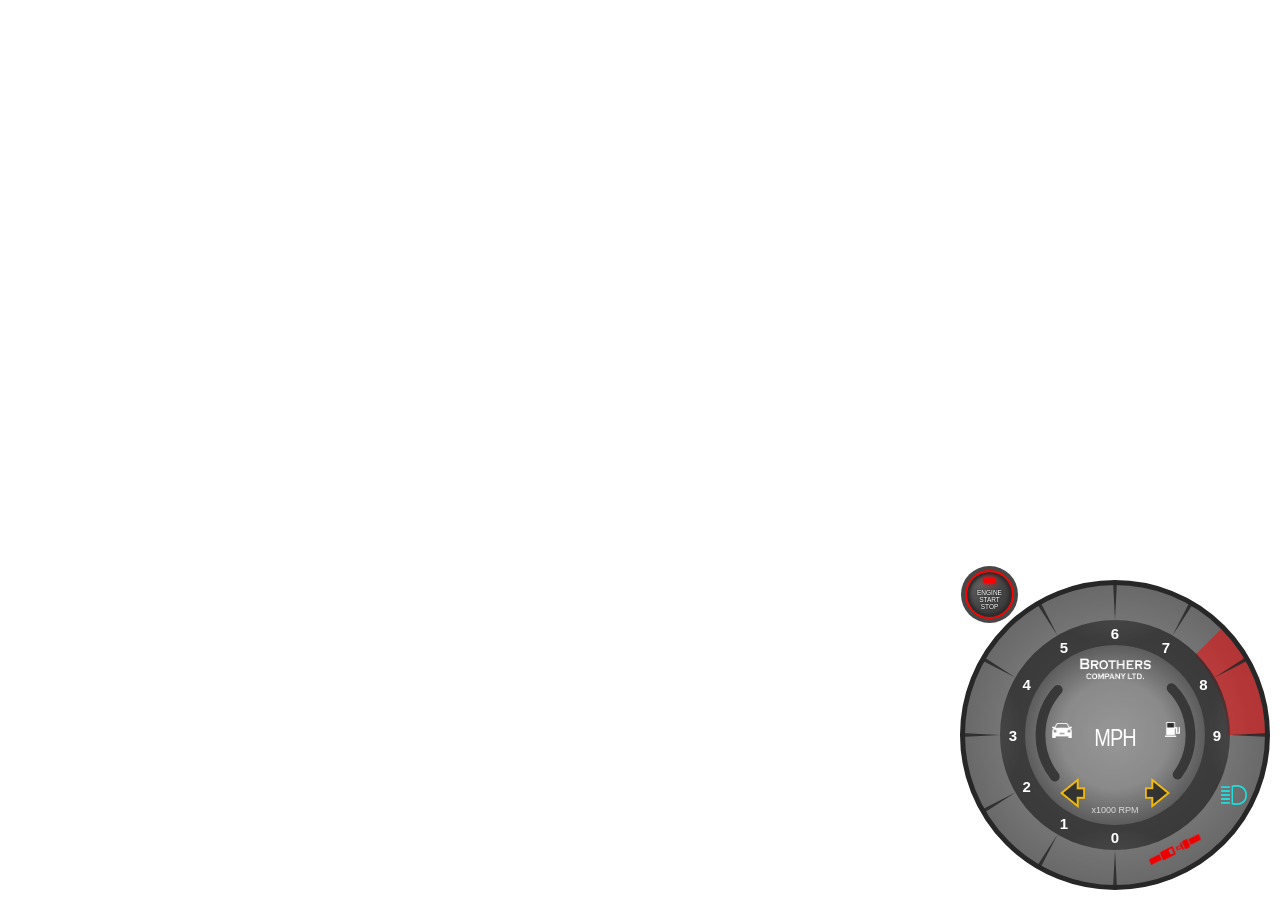
<file: index.html>
<!DOCTYPE html>
<html lang="en">
<head>
    <meta charset="UTF-8">
    <meta name="viewport" content="width=device-width, initial-scale=1.0">
    <title>Speedometer</title>
    <link rel="stylesheet" href="speedo.css">
</head>
<body>
    <div class="speedometer">
        <section>
            <img class="watermark" src="img/watermark.png" alt="Watermark">
        </section>
        <section class="dial-speedo">   
            <svg class="rpm-arc" viewBox="0 0 200 200">
                <path id="rpmPath" d="" stroke="#dbdbdb" stroke-width="25" fill="none" stroke-linecap="butt"/>
                <path id="rpmRedline" d="" stroke="red" stroke-opacity="0.55" stroke-width="25" fill="none" stroke-linecap="butt"/>
                <path id="rpmTip" d="" stroke="red" stroke-width="30" fill="none" stroke-linecap="square"/>
            </svg>
            <div class="ticks"></div>
            <div class="circular-number"></div>
            <div class="inside-dial"></div>
            <div class="speed-display" id="speedValue"></div>
            <div class="speed-perhour">MPH</div>
            <div class="gear-display" id="gearValue"></div>
            <div class="rpm-display">x1000 RPM</div>
        </section>
        <section>
            <div class="engine-button-container">
                <div class="engine-bg"></div>
                <div class="engine-button" id="engineButton" style="--engine-color: red;">
                <div class="engine-label">ENGINE<br>START<br>STOP</div>
                <div class="engine-indicator" id="engineIndicator"></div>
            </div>
            </div>
            <img class="fuel-icon" src="img/fuel-icon.png" alt="fuel Status">
            <img class="engine-icon" src="img/body-icon.png" alt="Engine Status">
            <img class="headlight-icon" id="headlights" src="img/headlight-off.png" alt="Headlight" />
            <img class="seatbelt-icon" id="seatbelts" src="img/seatbelt-off.png" alt="Seatbelt Status">
            <div id="indicator">
                <img class="leftsignal-icon" id="leftIndicator" src="img/leftsignal-off.png" alt="Left Signal Status">
                <img class="rightsignal-icon" id="rightIndicator" src="img/rightsignal-off.png" alt="Right Signal Status">
            </div>
        </section>
        <section class="health">
        <svg viewBox="0 0 200 200" class="arc-svg-engine">
            <path id="engineHealthBg" class="arc-bg" />
            <path id="engine" class="arc engine" />
        </svg>
        <svg viewBox="0 0 200 200" class="arc-svg-body">
            <path id="fuelHealthBg" class="arc-bg" />
            <path id="fuel" class="arc fuel" />
        </svg>
        </section>
    </div>
    <script src="speedo.js"></script>
</body>
</html>
</file>
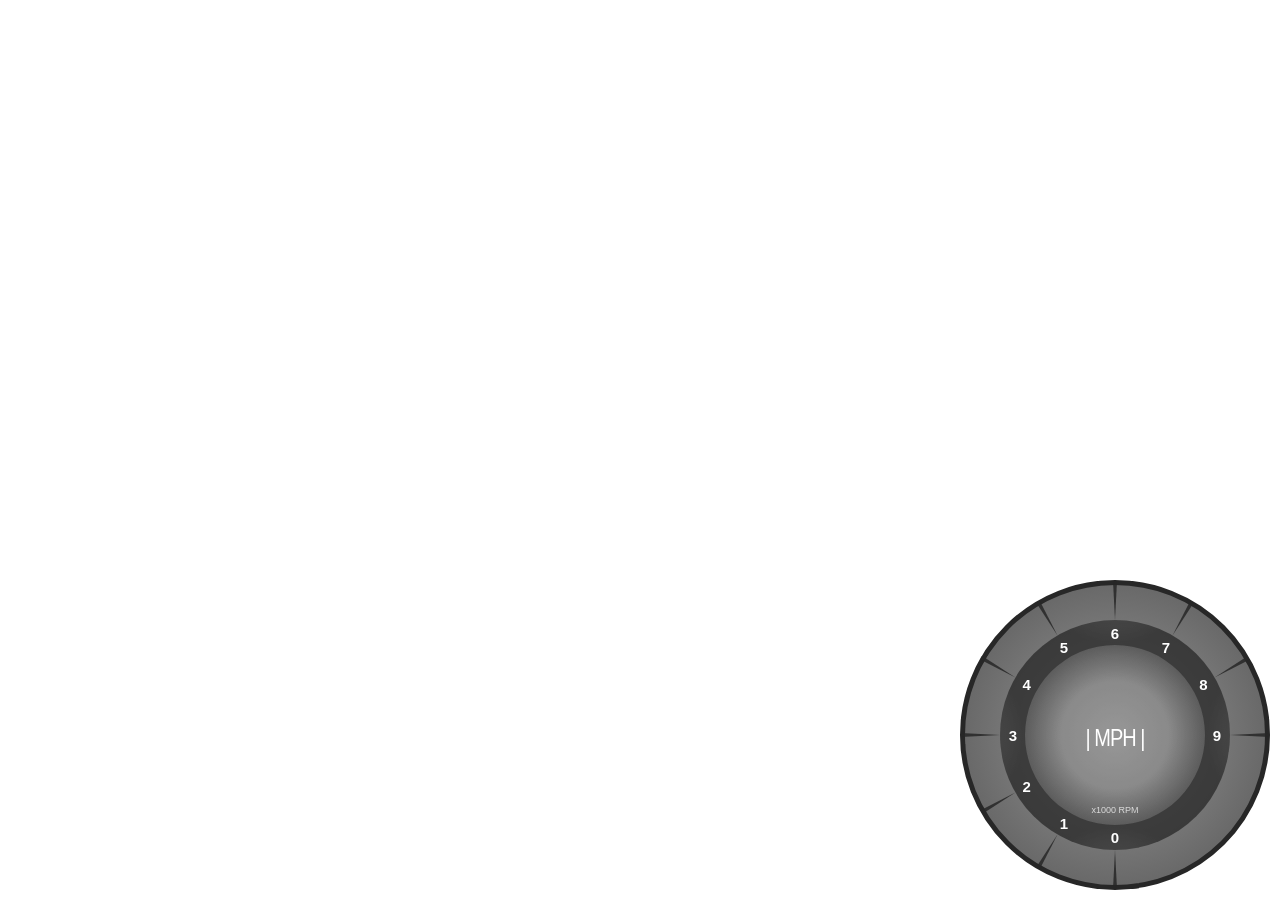
<file: speedo.html>
<!DOCTYPE html>
<html lang="en">
<head>
    <meta charset="UTF-8">
    <meta name="viewport" content="width=device-width, initial-scale=1.0">
    <title>Speedometer</title>
    <link rel="stylesheet" href="speedo.css">
</head>
<body>
    <div class="speedometer">
        <section class="dial-speedo">        
              <svg class="rpm-arc" viewBox="0 0 200 200">
                <path id="rpmPath" d="" stroke="#dbdbdb" stroke-width="30" fill="none" stroke-linecap="butt"/>
            </svg>
            <div class="ticks"></div>
            <div class="circular-number"></div>
            <div class="inside-dial"></div>
            <div class="speed-display" id="speedValue"></div>
            <div class="speed-perhour">| MPH |</div>
            <div class="gear-display" id="gearValue"></div>
            <div class="rpm-display">x1000 RPM</div>
        </section>
        <section class="health">
            <div class="engine-icon">
        </section>
        <section class="info-icons">
            <div class="fuel-icon"></div>
        </section>
    </div>
    <script src="speedo.js"></script>
</body>
</html>
</file>
<file: speedo.css>
.bebas-neue-regular {
  font-family: "Bebas Neue", sans-serif;
  font-weight: 400;
  font-style: normal;
}

body {
  margin: 0;
  padding: 0;
  /* background: black; */
  background: transparent !important;
}

.watermark {
  position: absolute;
  width: 75px;
  height: 25px;
  right: 106px;
  top: 76px;
  z-index: 7;
}

.speedometer {
  width: 300px;
  height: 300px;
  position: absolute;
  bottom: 20px;
  right: 20px;
  z-index: 1000; /* Ensure it's on top */
  user-select: none;
}

.dial-speedo {
  width: 100%;
  height: 100%;
  border-radius: 50%;
  background: radial-gradient(circle, rgba(128, 128, 128, 0.829) 5%, rgba(51, 51, 51, 0.8) 90%);
  position: absolute;
  border: 5px solid rgb(39, 39, 39); /* transparent border */
}

.seatbelt-icon {
  position: absolute;
  right: 60px;
  bottom: 13px;
  width: 50px;
  height: 35px;
  rotate: 5deg;
  z-index: 6;
  transition: filter 0.3s ease;
}

.fuel-icon {
  position: absolute;
  right: 80px;
  top: 142px;
  width: 15px;
  height: 15px;
  z-index: 6;
}

.engine-icon {
  position: absolute;
  left: 92px;
  bottom: 142px;
  width: 20px;
  height: 15px;
  z-index: 6;
}

.headlight-icon {
  position: absolute;
  right: 13px;
  bottom: 75px;
  width: 26px;
  height: 20px;
  z-index: 7;
  opacity: 0.75;
}

.speed-display {
  position: absolute;
  bottom: 165px;
  width: 100%;
  text-align: center;
  font-size: 28px;
  color: white;
  font-family: "Bebas Neue", sans-serif;
  z-index: 5;
}

.speed-perhour {
  position: absolute;
  bottom: 135px;
  width: 100%;
  text-align: center;
  font-size: 20px;
  color: #ffffff;
  font-family: "Bebas Neue", sans-serif;
  z-index: 5;
  transform: scaleY(1.2); /* 1.0 is normal, 1.2 is 20% taller */
  letter-spacing: -1px;
}

.gear-display {
  position: absolute;
  bottom: 90px;
  width: 100%;
  text-align: center;
  font-size: 28px;
  color: white;
  font-style: italic;
  font-family: "Bebas Neue", sans-serif;
  z-index: 5;
}

.rpm-display {
  position: absolute;
  left: 30px;
  bottom: 70px;
  width: 80%;
  text-align: center;
  font-size: 9px;
  color: #dbdbdb;
  font-family: "Bebas Neue", sans-serif;
  z-index: 5;
}

.inside-dial {
  border: 25px solid rgba(37, 37, 37, 0.582); /* transparent border */
  width: 60%;
  height: 60%;
  border-radius: 50%;
  background: radial-gradient(farthest-side, rgba(145, 145, 145, 0.253) 60%, rgba(53, 53, 53, 0.445) 100%);  top: calc(15% - 10px);
  left: calc(15% - 10px);
  z-index: 4;
  position: relative;
}

.icon {
  position: absolute;
  font-size: 16px;
  color: white;
  font-family: monospace;
}

.rpm-arc {
  position: absolute;
  top: 0;
  left: 0;
  width: 100%;
  height: 100%;
  z-index: 2;
  transform: rotate(-180deg);
  pointer-events: none;
  opacity: 0.9;
}

.health {
  position: absolute;
  top: 0;
  left: 0;
  width: 100%;
  height: 100%;
  z-index: 5;
}

#rpmTip {
  stroke: red;
  stroke-width: 27;
  stroke-linecap: butt;
  filter: drop-shadow(0 0 1.5px red);
}

.tick {
  position: absolute;
  width: 0px;
  height: 0px;
  top: 111px;
  left: 49.3%;
  border-left: 2px solid transparent;
  border-right: 2px solid transparent;
  border-top: 39px solid rgba(39, 39, 39, 0.856); /* color of the triangle */
  transform-origin: bottom center;
  rotate: -45deg;
  z-index: 4;
}

.circular-number {
  position: absolute;
  width: 100%;
  height: 100%;
  pointer-events: none;
  z-index: 5;
  font-family: "Bebas Neue", sans-serif;
}

.number {
  position: absolute;
  color: white;
  font-size: 15px;
  font-family: "Bebas Neue", sans-serif;
  transform: translate(-50%, -50%);
  font-weight: bold;
}

.health {
  position: absolute;
  width: 50%;
  height: 50%;
  pointer-events: none;
  z-index: 4;
}

.arc-svg-engine {
  position: absolute;
  width: 100%;
  height: 100%;
  top: 80px;
  left: 73px;
  rotate: 32deg;
  stroke-linecap: round;
  opacity: 0.95;
}

.arc-svg-body {
  position: absolute;
  width: 100%;
  height: 100%;
  top: 80px;
  left: 88px;
  rotate: -84deg;
  stroke-linecap: round;
  opacity: 0.95;
  transform: scaleX(-1);
}

.arc-bg {
  fill: none;
  stroke: #363636;
  stroke-width: 13;
  stroke-linecap: round;
}

.arc {
  fill: none;
  stroke-width: 10;
}

.arc.engine {
  stroke: #ff0000de;
}

.arc.fuel {
  stroke: #00ccff;
}

#indicator img {
  width: 25px;
  height: 30px;
  opacity: 0.9;
}

.rightsignal-icon{
  position: absolute;
  z-index: 6;
  right: 90px;
  bottom: 72px;
}

.leftsignal-icon {
  position: absolute; 
  z-index: 6;
  left: 100px;
  bottom: 72px;
}

.engine-bg {
  position: absolute;
  width: 57px;
  height: 57px;
  right: -4px;
  bottom: -4px;
  border-radius: 50%;
  background-color: #474747;
}

.engine-button-container {
  position: absolute;
  top: -10px;
  left: 5px;
  z-index: 10;
  pointer-events: none;
}

.engine-button {
  --engine-color: red;
  width: 45px;
  height: 45px;
  position: relative;
  background: radial-gradient(circle at 30% 30%, #5e5e5e, #2c2c2c);
  border-radius: 50%;
  border: 2px solid var(--engine-color);
  display: flex;
  box-shadow: inset 0 0 3px 3px #2c2c2c;
  align-items: center;
  justify-content: center;
  transition: all 0.2s ease;
  pointer-events: none;
}

.engine-button.pressed {
  background: radial-gradient(circle at 30% 30%, #3a3a3a, #1e1e1e);
  border-radius: 50%;
  box-shadow:
    inset 0 3px 6px rgba(0,0,0,0.7),
    0 1px 2px rgba(255,255,255,0.1);
  transform: translateY(0.1px);
}

.engine-indicator {
  position: absolute;
  width: 13px;
  height: 5px;
  top: 6px;
  border-radius: 5px;
  background-color: var(--engine-color);
  box-shadow: 0 0 6px var(--engine-color);
  transition: background-color 0.3s ease, box-shadow 0.3s ease;
}
.engine-label {
  position: absolute;
  color: white;
  font-size: 6.5px;
  font-family: "Bebas Neue", sans-serif;
  text-align: center;
  top: 59%;
  left: 50%;
  transform: translate(-50%, -50%);
  pointer-events: none;
  z-index: 2;
  text-shadow: 0 0 2px black;
}

/* .new {
  color: #dbdbdb;
} */
</file>
